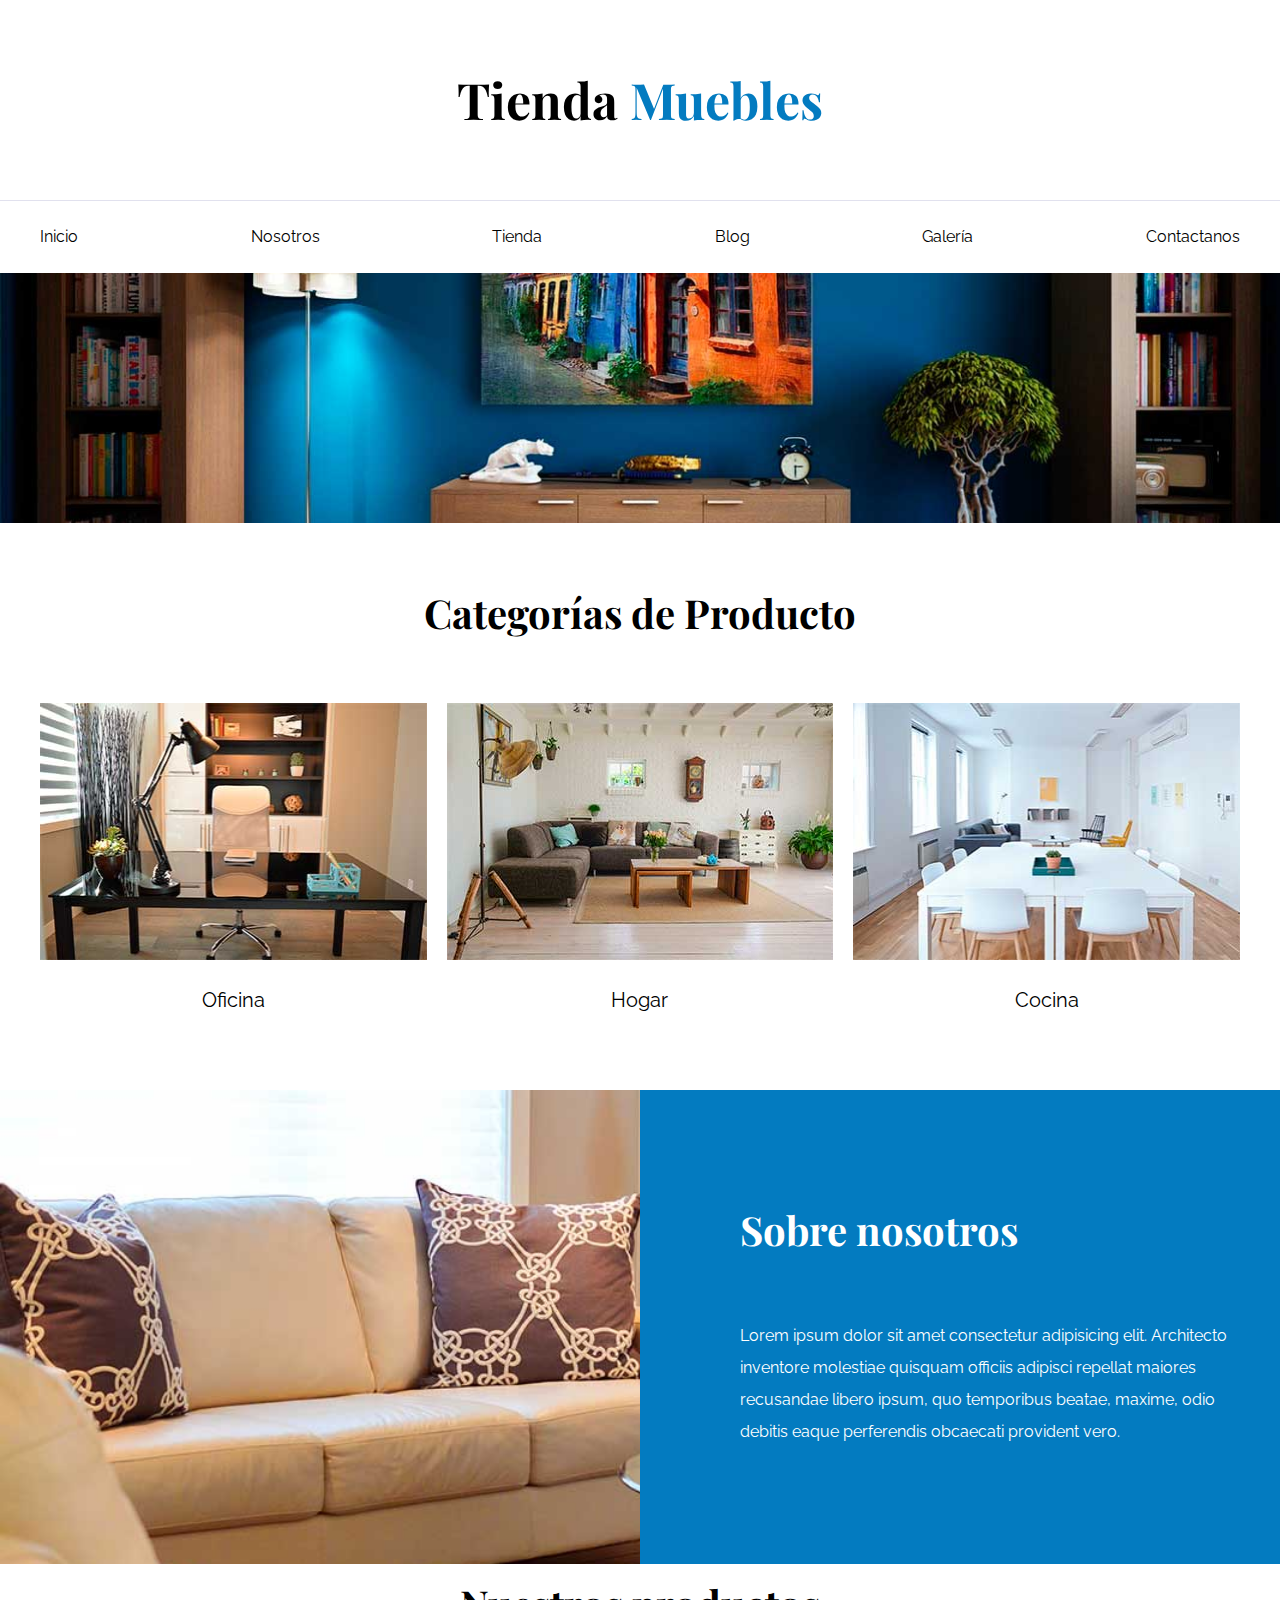
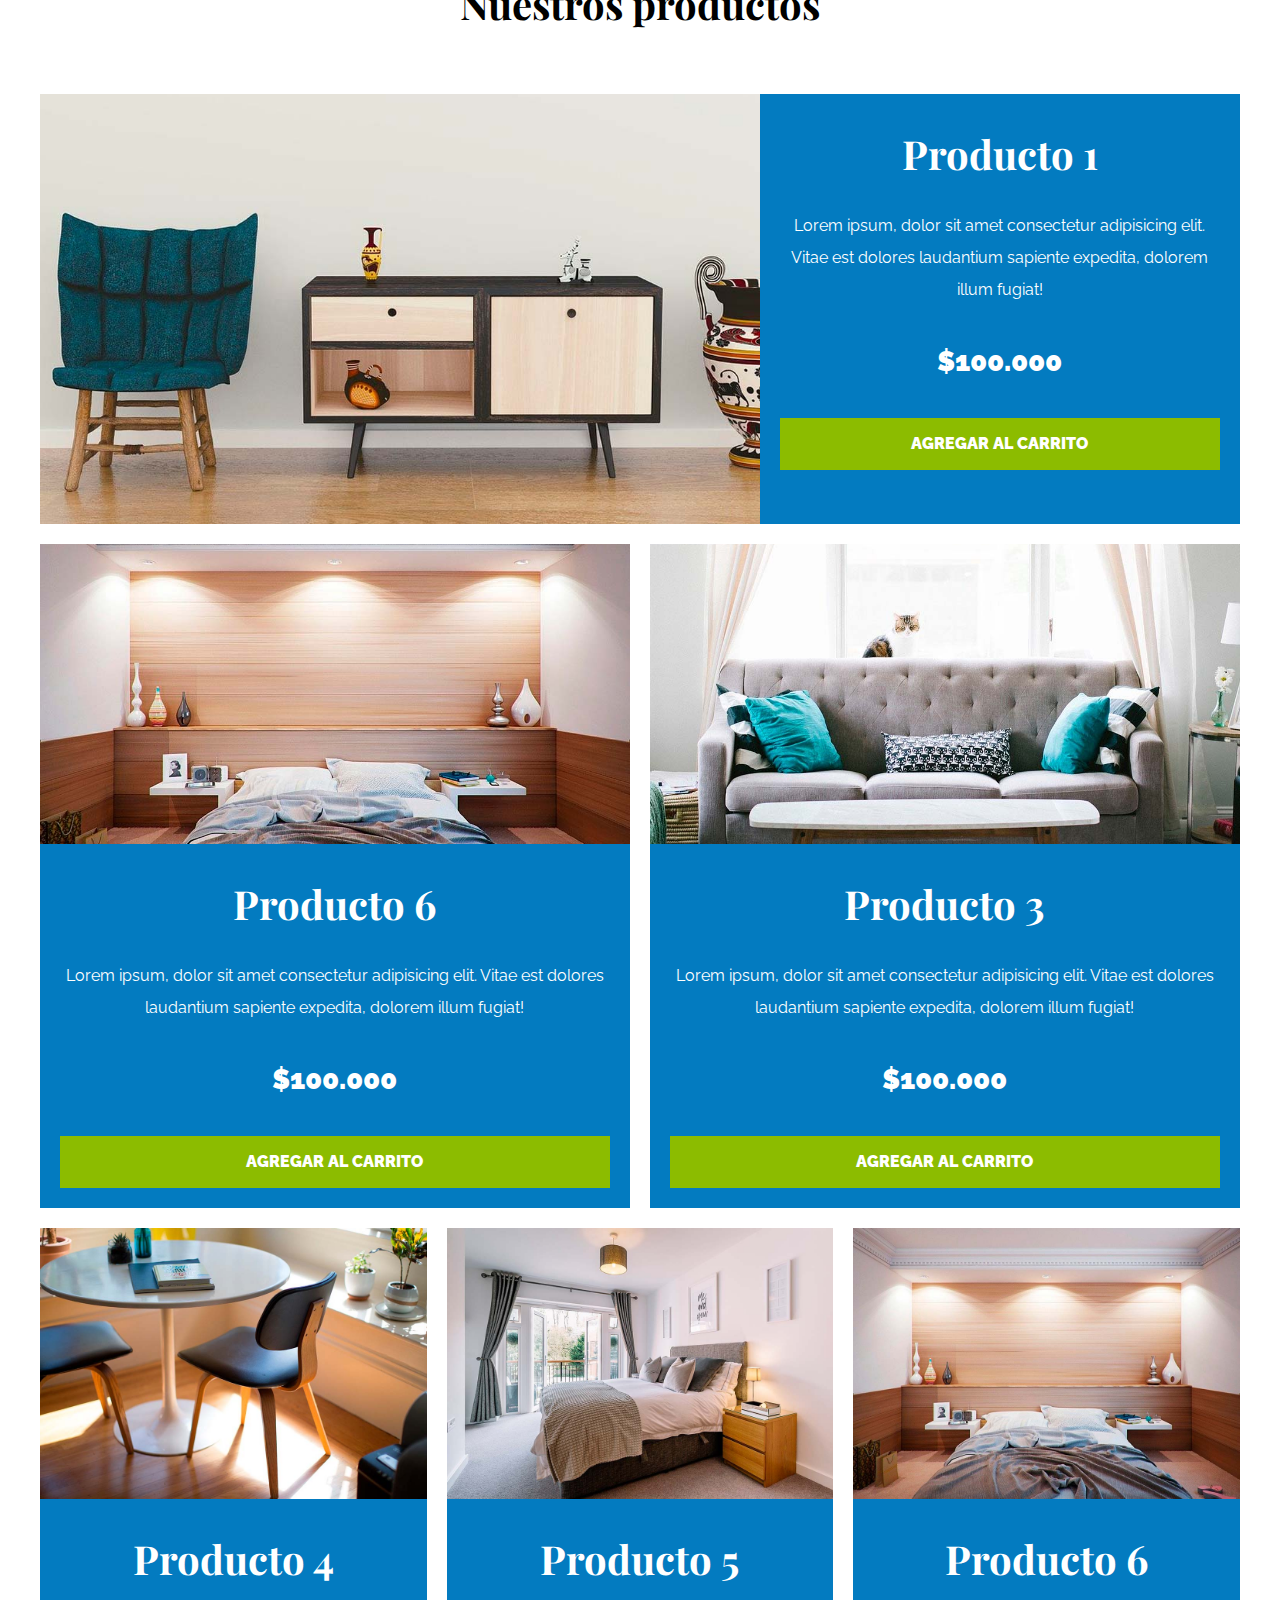
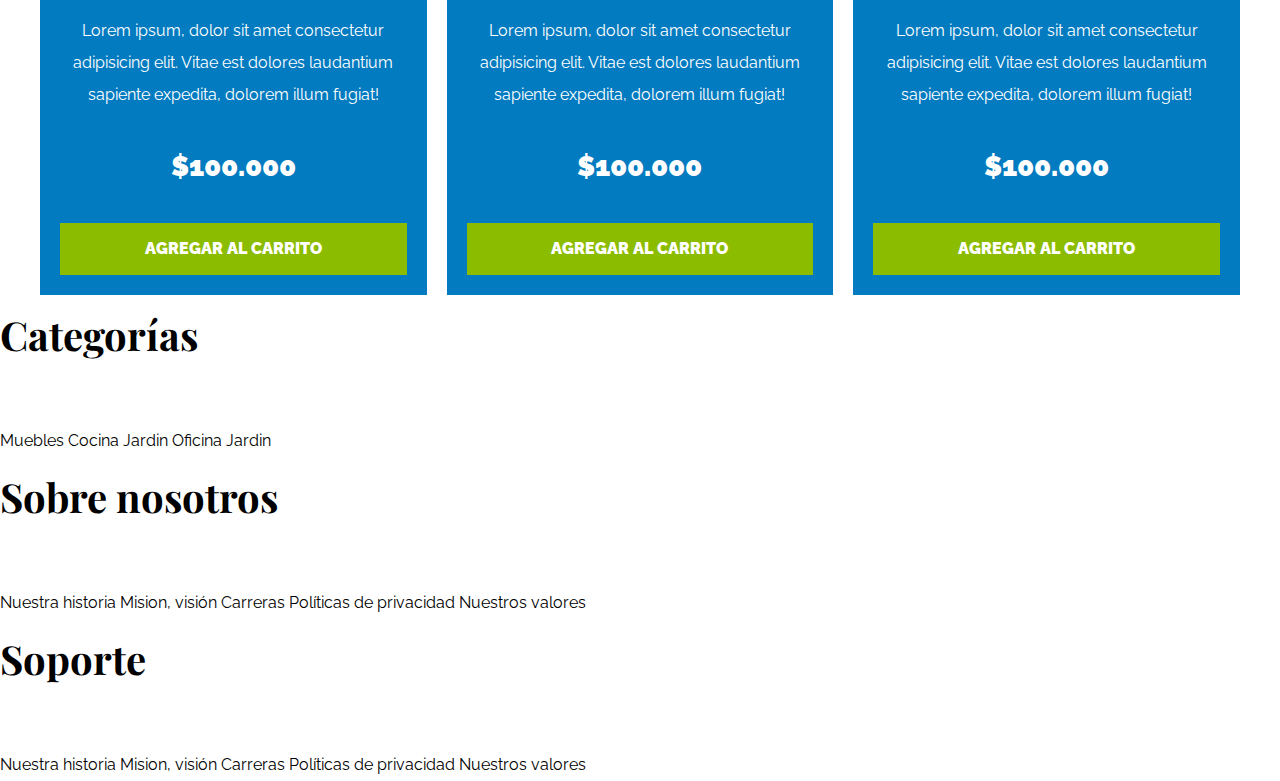
<file: index.html>
<!DOCTYPE html>
<html lang="en">
<head>
    <meta charset="UTF-8">
    <meta name="viewport" content="width=device-width, initial-scale=1.0">
    <link rel="stylesheet" href="/css/normalize.css">
    <link rel="stylesheet" href="./css/app.css">
    <title>Document</title>
</head>
<body>
    <header>
        <h1 class="nombre-sitio">Tienda <span> Muebles </span></h1>
    </header>
    <div class="contenedor-navegacion">
        <nav class="nav-principal contenedor">    
            <a href="index.html">Inicio</a>
            <a href="nosotros.html">Nosotros</a>
            <a href="tienda.html">Tienda</a>
            <a href="blog.html">Blog</a>
            <a href="galeria.html">Galería</a>
            <a href="contacto.html">Contactanos</a>
        </nav>
    </div>

    <div class="hero"></div>

    <section class="contenedor categorias">
        <h2 class="text-center">Categorías de Producto</h2>
        <div class="listado-categorias">
            <div class="categoria">
                <img src="images/categoria1.jpg" alt="categoria 1">
                <a href="#">Oficina</a>
            </div>
            <div class="categoria">
                <img src="images/categoria2.jpg" alt="categoria 1">
                <a href="#">Hogar</a>
            </div>
            <div class="categoria">
                <img src="images/categoria3.jpg" alt="categoria 1">
                <a href="#">Cocina</a>
            </div>
        </div>
    </section>

    <section class="sobre-nosotros">
        <div class="contenedor sobre-nosotros-grid">
            <div class="texto-nosotros">
                <h2>Sobre nosotros</h2>
                <p>Lorem ipsum dolor sit amet consectetur adipisicing elit. Architecto inventore molestiae quisquam officiis adipisci repellat maiores recusandae libero ipsum, quo temporibus beatae, maxime, odio debitis eaque perferendis obcaecati provident vero.</p>
            </div>
        </div>
    </section>

    <main class="contnido-principal contenedor">
        <h2 class="text-center">Nuestros productos</h2>
        <div class="listado-productos">
            <div class="producto"><!-- Inicio producto-->
                
                <img src="images/producto1.jpg" alt="Imagen producto">
                <div class="texto-producto">
                    <h3>Producto 1</h3>
                    <p>Lorem ipsum, dolor sit amet consectetur adipisicing elit. Vitae est dolores laudantium sapiente expedita, dolorem illum fugiat!</p>
                    <p class="precio">$100.000</p>

                    <a class="btn" href="#">Agregar al carrito</a>
                </div>
                
            </div><!-- Fin Producto-->
            <div class="producto"><!-- Inicio producto-->
                
                <img src="images/producto6.jpg" alt="Imagen producto">
                <div class="texto-producto">
                    <h3>Producto 6</h3>
                    <p>Lorem ipsum, dolor sit amet consectetur adipisicing elit. Vitae est dolores laudantium sapiente expedita, dolorem illum fugiat!</p>
                    <p class="precio">$100.000</p>

                    <a class="btn" href="#">Agregar al carrito</a>
                </div>
                
            </div><!-- Fin Producto-->
            <div class="producto"><!-- Inicio producto-->
            
                <img src="images/producto3.jpg" alt="Imagen producto">
                <div class="texto-producto">
                    <h3>Producto 3</h3>
                    <p>Lorem ipsum, dolor sit amet consectetur adipisicing elit. Vitae est dolores laudantium sapiente expedita, dolorem illum fugiat!</p>
                    <p class="precio">$100.000</p>

                    <a class="btn" href="#">Agregar al carrito</a>
                </div>
                
            </div><!-- Fin Producto-->
            <div class="producto"><!-- Inicio producto-->
            
                <img src="images/producto4.jpg" alt="Imagen producto">
                <div class="texto-producto">
                    <h3>Producto 4</h3>
                    <p>Lorem ipsum, dolor sit amet consectetur adipisicing elit. Vitae est dolores laudantium sapiente expedita, dolorem illum fugiat!</p>
                    <p class="precio">$100.000</p>

                    <a class="btn" href="#">Agregar al carrito</a>
                </div>
                
            </div><!-- Fin Producto-->
            <div class="producto"><!-- Inicio producto-->
                
                <img src="images/producto5.jpg" alt="Imagen producto">
                <div class="texto-producto">
                    <h3>Producto 5</h3>
                    <p>Lorem ipsum, dolor sit amet consectetur adipisicing elit. Vitae est dolores laudantium sapiente expedita, dolorem illum fugiat!</p>
                    <p class="precio">$100.000</p>

                    <a class="btn" href="#">Agregar al carrito</a>
                </div>
                
            </div><!-- Fin Producto-->
            <div class="producto"><!-- Inicio producto-->
               
                <img src="images/producto6.jpg" alt="Imagen producto">
                <div class="texto-producto">
                    <h3>Producto 6</h3>
                    <p>Lorem ipsum, dolor sit amet consectetur adipisicing elit. Vitae est dolores laudantium sapiente expedita, dolorem illum fugiat!</p>
                    <p class="precio">$100.000</p>

                    <a class="btn" href="#">Agregar al carrito</a>
                </div>
                
            </div><!-- Fin Producto-->
        </div>
    </main>


    <footer>
        <div>
            <h3>Categorías</h3>
            <nav>
                <a href="#">Muebles</a>
                <a href="#">Cocina</a>
                <a href="#">Jardin</a>
                <a href="#">Oficina</a>
                <a href="#">Jardin</a>
            </nav>
        </div>
        <div>
            <h3>Sobre nosotros</h3>
            <nav>
                <a href="#">Nuestra historia</a>
                <a href="#">Mision, visión</a>
                <a href="#">Carreras</a>
                <a href="#">Políticas de privacidad</a>
                <a href="#">Nuestros valores</a>
            </nav>
        </div>
        <div>
            <h3>Soporte</h3>
            <nav>
                <a href="#">Nuestra historia</a>
                <a href="#">Mision, visión</a>
                <a href="#">Carreras</a>
                <a href="#">Políticas de privacidad</a>
                <a href="#">Nuestros valores</a>
            </nav>
        </div>
    </footer>

</body>
</html>
</file>
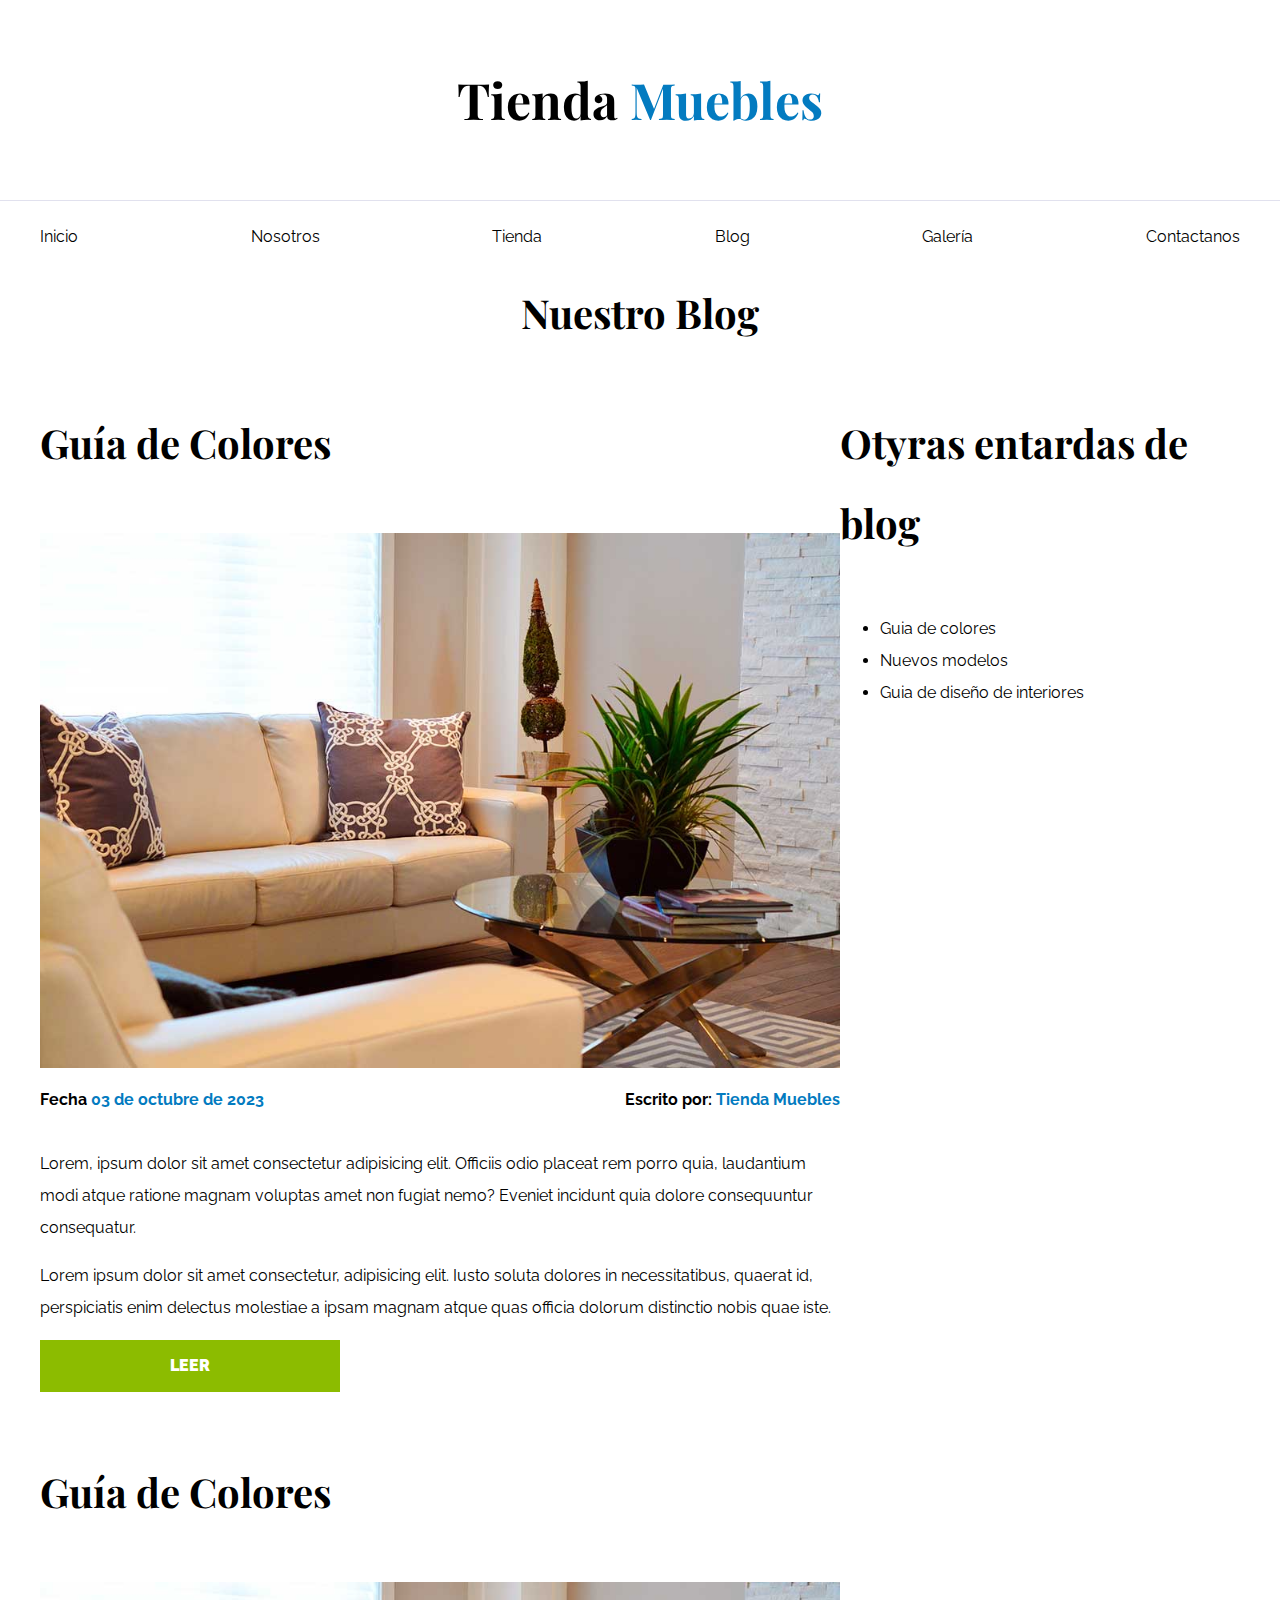
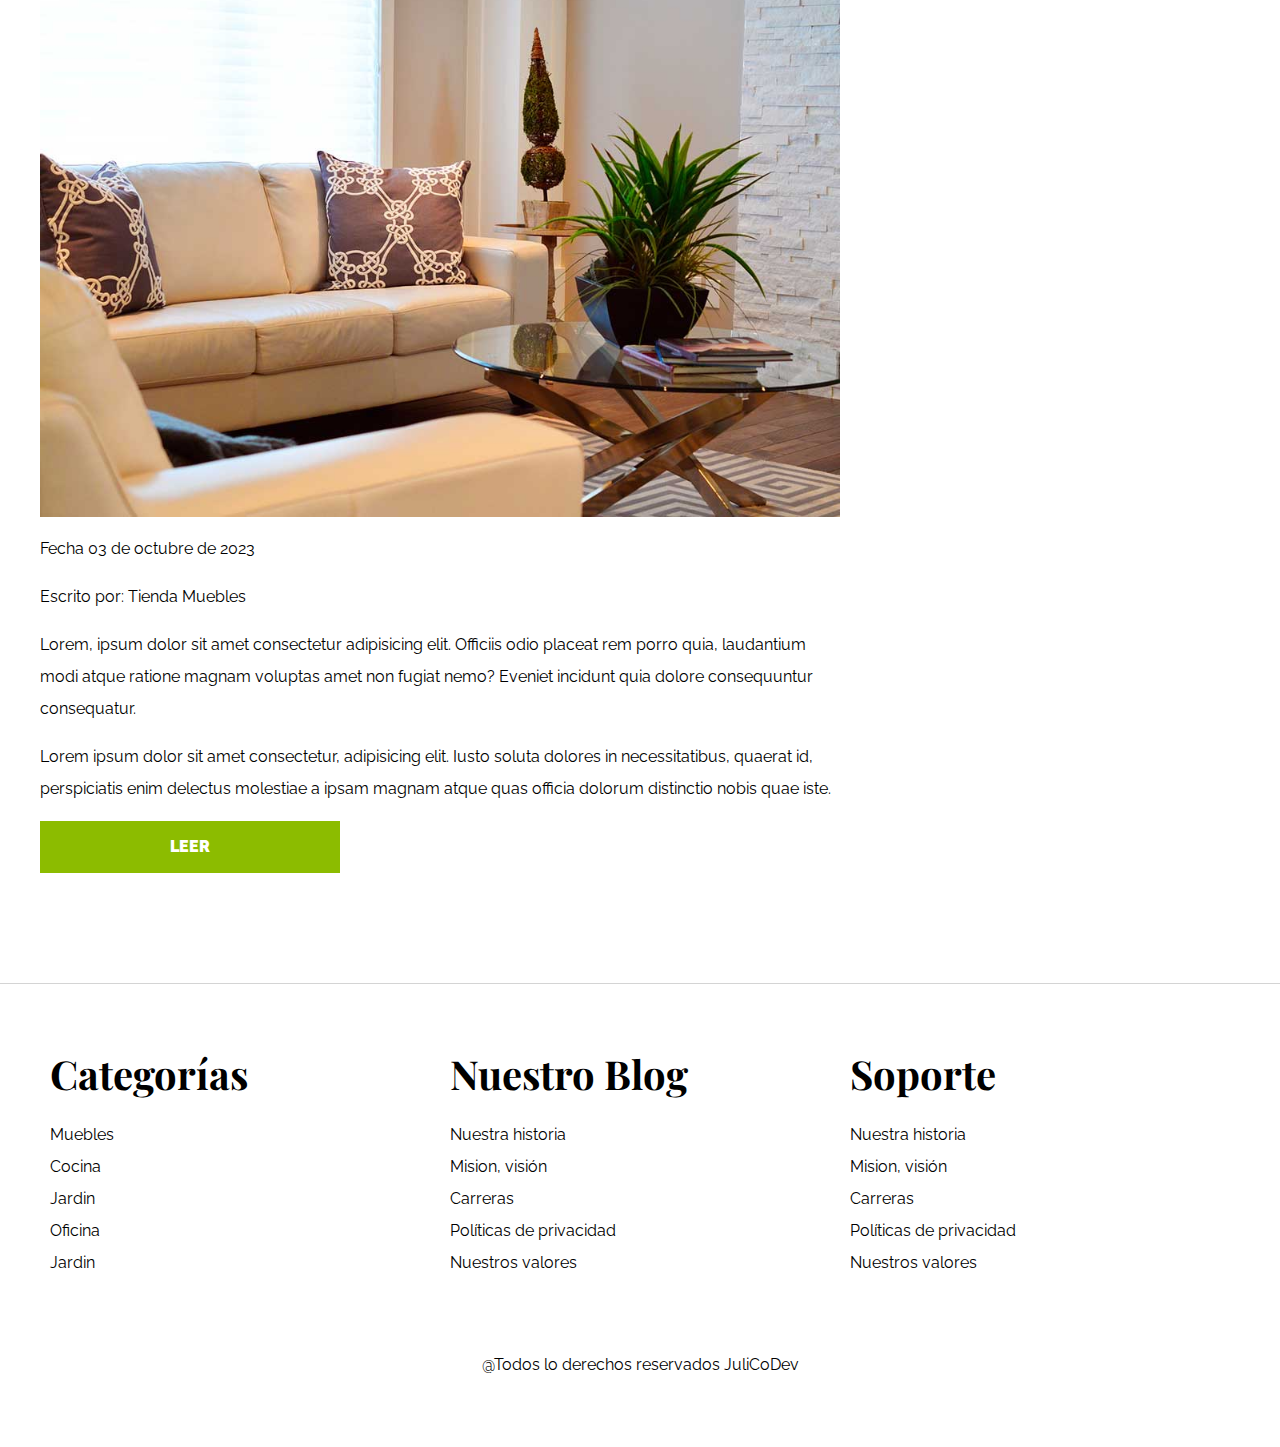
<file: blog.html>
<!DOCTYPE html>
<html lang="en">
<head>
    <meta charset="UTF-8">
    <meta name="viewport" content="width=device-width, initial-scale=1.0">
    <link rel="stylesheet" href="/css/normalize.css">
    <link rel="stylesheet" href="./css/app.css">
    <link rel="stylesheet" href="./css/blog.css">
    <title>Blog Nosotros</title>
</head>
<body>
    <header>
        <h1 class="nombre-sitio">Tienda <span> Muebles </span></h1>
    </header>
    <div class="contenedor-navegacion">
        <nav class="nav-principal contenedor">    
            <a href="index.html">Inicio</a>
            <a href="nosotros.html">Nosotros</a>
            <a href="tienda.html">Tienda</a>
            <a href="blog.html">Blog</a>
            <a href="galeria.html">Galería</a>
            <a href="contacto.html">Contactanos</a>
        </nav>
    </div>
 
    <main class="contnido-principal contenedor">
        <h2 class="text-center">Nuestro Blog</h2>       
        <section class="contenedor-blog">
            <div class="blog">
                <article>
                    <header>
                        <h2>Guía de Colores</h2>
                    </header>

                    <div class="imag">
                        <img src="./images/nosotros.jpg" alt="nosotros">
                    </div>
                    <div class="entrada-meta">
                        <p>Fecha <span>03 de octubre de 2023</span></p>
                        <p>Escrito por: <span>Tienda Muebles</span></p>

                    </div>
                    <div class="entrada-blog">
                        <p>Lorem, ipsum dolor sit amet consectetur adipisicing elit. Officiis odio placeat rem porro quia, laudantium modi atque ratione magnam voluptas amet non fugiat nemo? Eveniet incidunt quia dolore consequuntur consequatur.</p>

                        <p>Lorem ipsum dolor sit amet consectetur, adipisicing elit. Iusto soluta dolores in necessitatibus, quaerat id, perspiciatis enim delectus molestiae a ipsam magnam atque quas officia dolorum distinctio nobis quae iste.</p>

                        <a class="btn text-center max-width-30" href="entrada.html">Leer</a>
                    </div>
                </article>
                <article>
                    <header>
                        <h2>Guía de Colores</h2>
                    </header>

                    <div class="imag">
                        <img src="./images/nosotros.jpg" alt="nosotros">
                    </div>
                    <div>
                        <p>Fecha <span>03 de octubre de 2023</span></p>
                        <p>Escrito por: <span>Tienda Muebles</span></p>

                    </div>
                    <div class="entrada-blog">
                        <p>Lorem, ipsum dolor sit amet consectetur adipisicing elit. Officiis odio placeat rem porro quia, laudantium modi atque ratione magnam voluptas amet non fugiat nemo? Eveniet incidunt quia dolore consequuntur consequatur.</p>

                        <p>Lorem ipsum dolor sit amet consectetur, adipisicing elit. Iusto soluta dolores in necessitatibus, quaerat id, perspiciatis enim delectus molestiae a ipsam magnam atque quas officia dolorum distinctio nobis quae iste.</p>

                        <a class="btn text-center max-width-30" href="entrada.html">Leer</a>
                    </div>
                </article>
            </div>
            <aside>
                <h3>Otyras entardas de blog</h3>
                <ul>
                    <li><a href="">Guia de colores</a></li>
                    <li><a href="">Nuevos modelos</a></li>
                    <li><a href="">Guia de diseño de interiores</a></li>
                </ul>
            </aside>
        </section>
    </main>


    <footer class="site-footer">
        <div class="grid-footer contenedor">
            <div>
                <h3>Categorías</h3>
                <nav>
                    <a href="#">Muebles</a>
                    <a href="#">Cocina</a>
                    <a href="#">Jardin</a>
                    <a href="#">Oficina</a>
                    <a href="#">Jardin</a>
                </nav>
            </div>
            <div>
                <h3>Nuestro Blog</h3>
                <nav>
                    <a href="#">Nuestra historia</a>
                    <a href="#">Mision, visión</a>
                    <a href="#">Carreras</a>
                    <a href="#">Políticas de privacidad</a>
                    <a href="#">Nuestros valores</a>
                </nav>
            </div>
            <div>
                <h3>Soporte</h3>
                <nav>
                    <a href="#">Nuestra historia</a>
                    <a href="#">Mision, visión</a>
                    <a href="#">Carreras</a>
                    <a href="#">Políticas de privacidad</a>
                    <a href="#">Nuestros valores</a>
                </nav>
            </div>
        </div>
        <p>@Todos lo derechos reservados JuliCoDev</p>
    </footer>

</body>
</html>
</file>
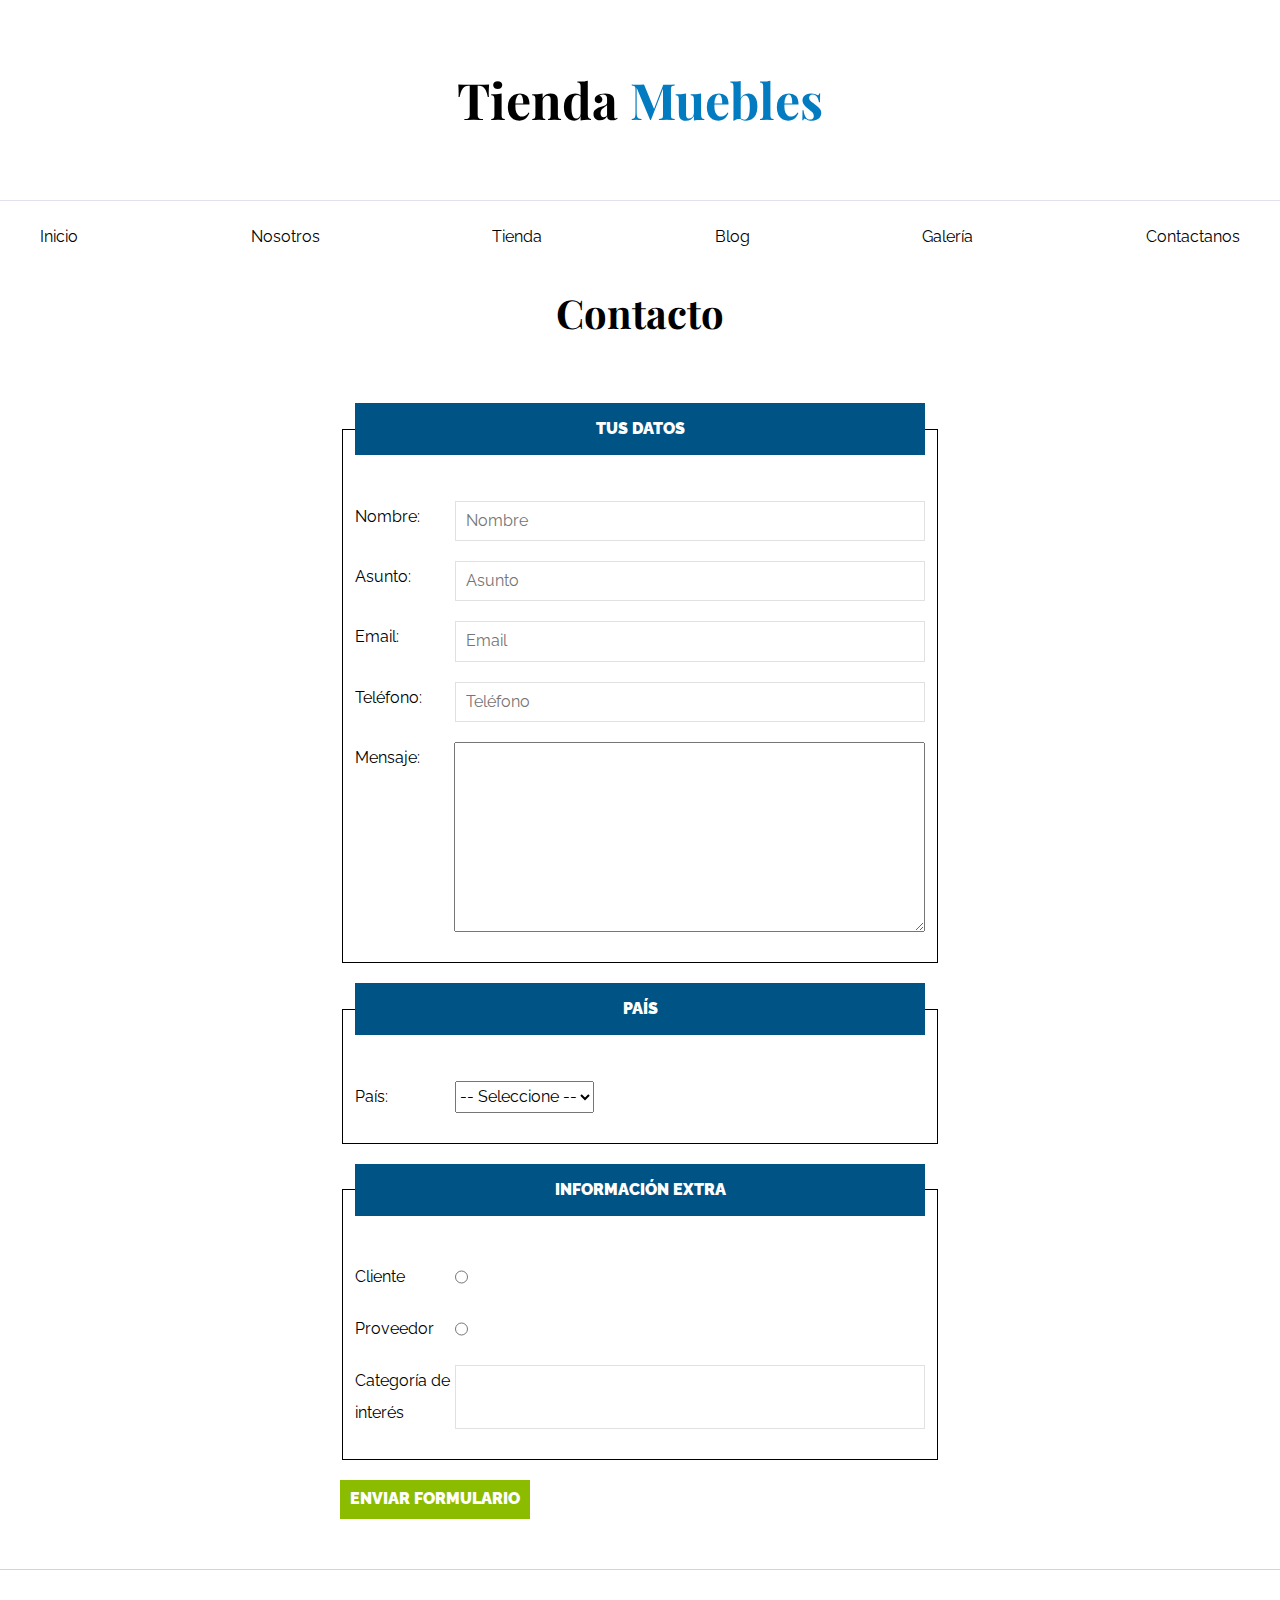
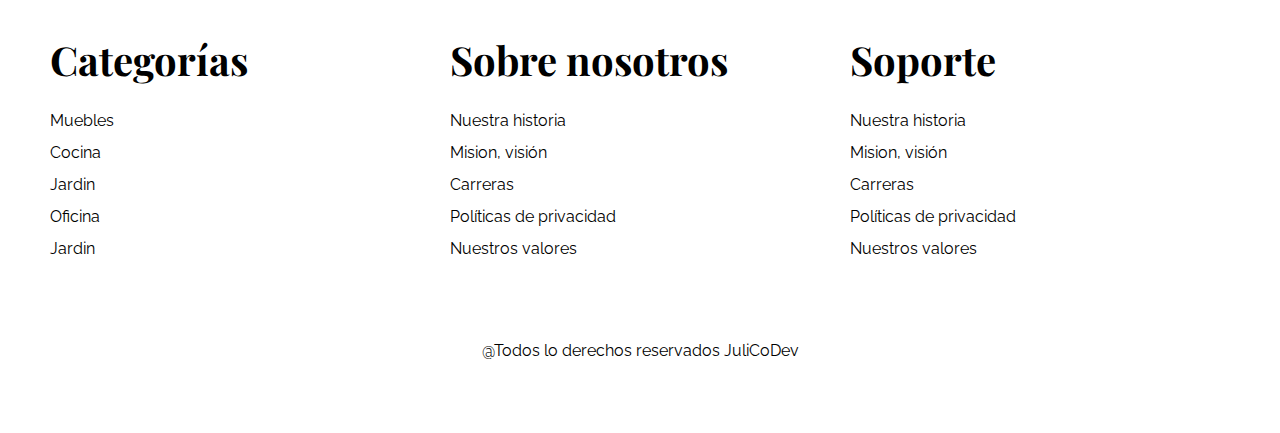
<file: contacto.html>
<!DOCTYPE html>
<html lang="en">
<head>
    <meta charset="UTF-8">
    <meta name="viewport" content="width=device-width, initial-scale=1.0">
    <link rel="stylesheet" href="/css/normalize.css">
    <link rel="stylesheet" href="./css/app.css">
    <link rel="stylesheet" href="./css/contacto.css">
    <title>Contacto</title>
</head>
<body>
    <header>
        <h1 class="nombre-sitio">Tienda <span> Muebles </span></h1>
    </header>
    <div class="contenedor-navegacion">
        <nav class="nav-principal contenedor">    
            <a href="index.html">Inicio</a>
            <a href="nosotros.html">Nosotros</a>
            <a href="tienda.html">Tienda</a>
            <a href="blog.html">Blog</a>
            <a href="galeria.html">Galería</a>
            <a href="contacto.html">Contactanos</a>
        </nav>
    </div>
 
    <main class="contnido-principal contenedor">
        <h2 class="text-center">Contacto</h2>    
        <form class="formulario">
            <fieldset>
                <legend>Tus datos</legend>
                <div class="campo">
                    <label for="nombre">Nombre: </label>
                    <input id="nombre" type="text" placeholder="Nombre"  required/>
                </div>
                <div class="campo">
                    <label for="asunto">Asunto: </label>
                    <input id="asunto" type="text" placeholder="Asunto" required/>
                </div>
                <div class="campo">
                    <label for="email">Email: </label>
                    <input id="email" type="email" placeholder="Email" required/>
                </div>
                <div class="campo">
                    <label for="telefono">Teléfono: </label>
                    <input id="telefono" type="tel" placeholder="Teléfono"/>
                </div>
                <div class="campo">
                    <label for="mensaje">Mensaje: </label>
                    <textarea rows="10" cols="50" id="mensaje"></textarea>
                </div>

            </fieldset>
            <fieldset>
                <legend>País</legend>
                <div class="campo">
                    <label for="pais">País: </label>
                    <select name="" id="pais">
                        <option value="" disabled selected>-- Seleccione --</option>
                        <option value="CO">Colombia</option>
                        <option value="MX">México</option>
                        <option value="AR">Argentina</option>
                    </select>                    
                </div>                
            </fieldset>
            <fieldset>
                <legend>Información extra</legend>
                <div class="campo">
                    <label for="cliente">Cliente</label>
                    <input id="cliente" type="radio" name="tipo" value="cliente">
                </div>
                <div class="campo">
                    <label for="proveedor">Proveedor</label>
                    <input id="proveedor" type="radio" name="tipo" value="proveedor">
                </div>
                <div class="campo">
                    <label for="categoria">Categoría de interés</label>
                    <input list="categorias" name="categorias">
                    <datalist id="categorias">
                        <option value="Cocina"></option>
                        <option value="Exterior"></option>
                        <option value="Habitaciones"></option>
                    </datalist>
                </div>
            </fieldset>
            <input class="btn" type="submit" value="Enviar formulario">
        </form>   
    </main>


    <footer class="site-footer">
        <div class="grid-footer contenedor">
            <div>
                <h3>Categorías</h3>
                <nav>
                    <a href="#">Muebles</a>
                    <a href="#">Cocina</a>
                    <a href="#">Jardin</a>
                    <a href="#">Oficina</a>
                    <a href="#">Jardin</a>
                </nav>
            </div>
            <div>
                <h3>Sobre nosotros</h3>
                <nav>
                    <a href="#">Nuestra historia</a>
                    <a href="#">Mision, visión</a>
                    <a href="#">Carreras</a>
                    <a href="#">Políticas de privacidad</a>
                    <a href="#">Nuestros valores</a>
                </nav>
            </div>
            <div>
                <h3>Soporte</h3>
                <nav>
                    <a href="#">Nuestra historia</a>
                    <a href="#">Mision, visión</a>
                    <a href="#">Carreras</a>
                    <a href="#">Políticas de privacidad</a>
                    <a href="#">Nuestros valores</a>
                </nav>
            </div>
        </div>
        <p>@Todos lo derechos reservados JuliCoDev</p>
    </footer>

</body>
</html>
</file>
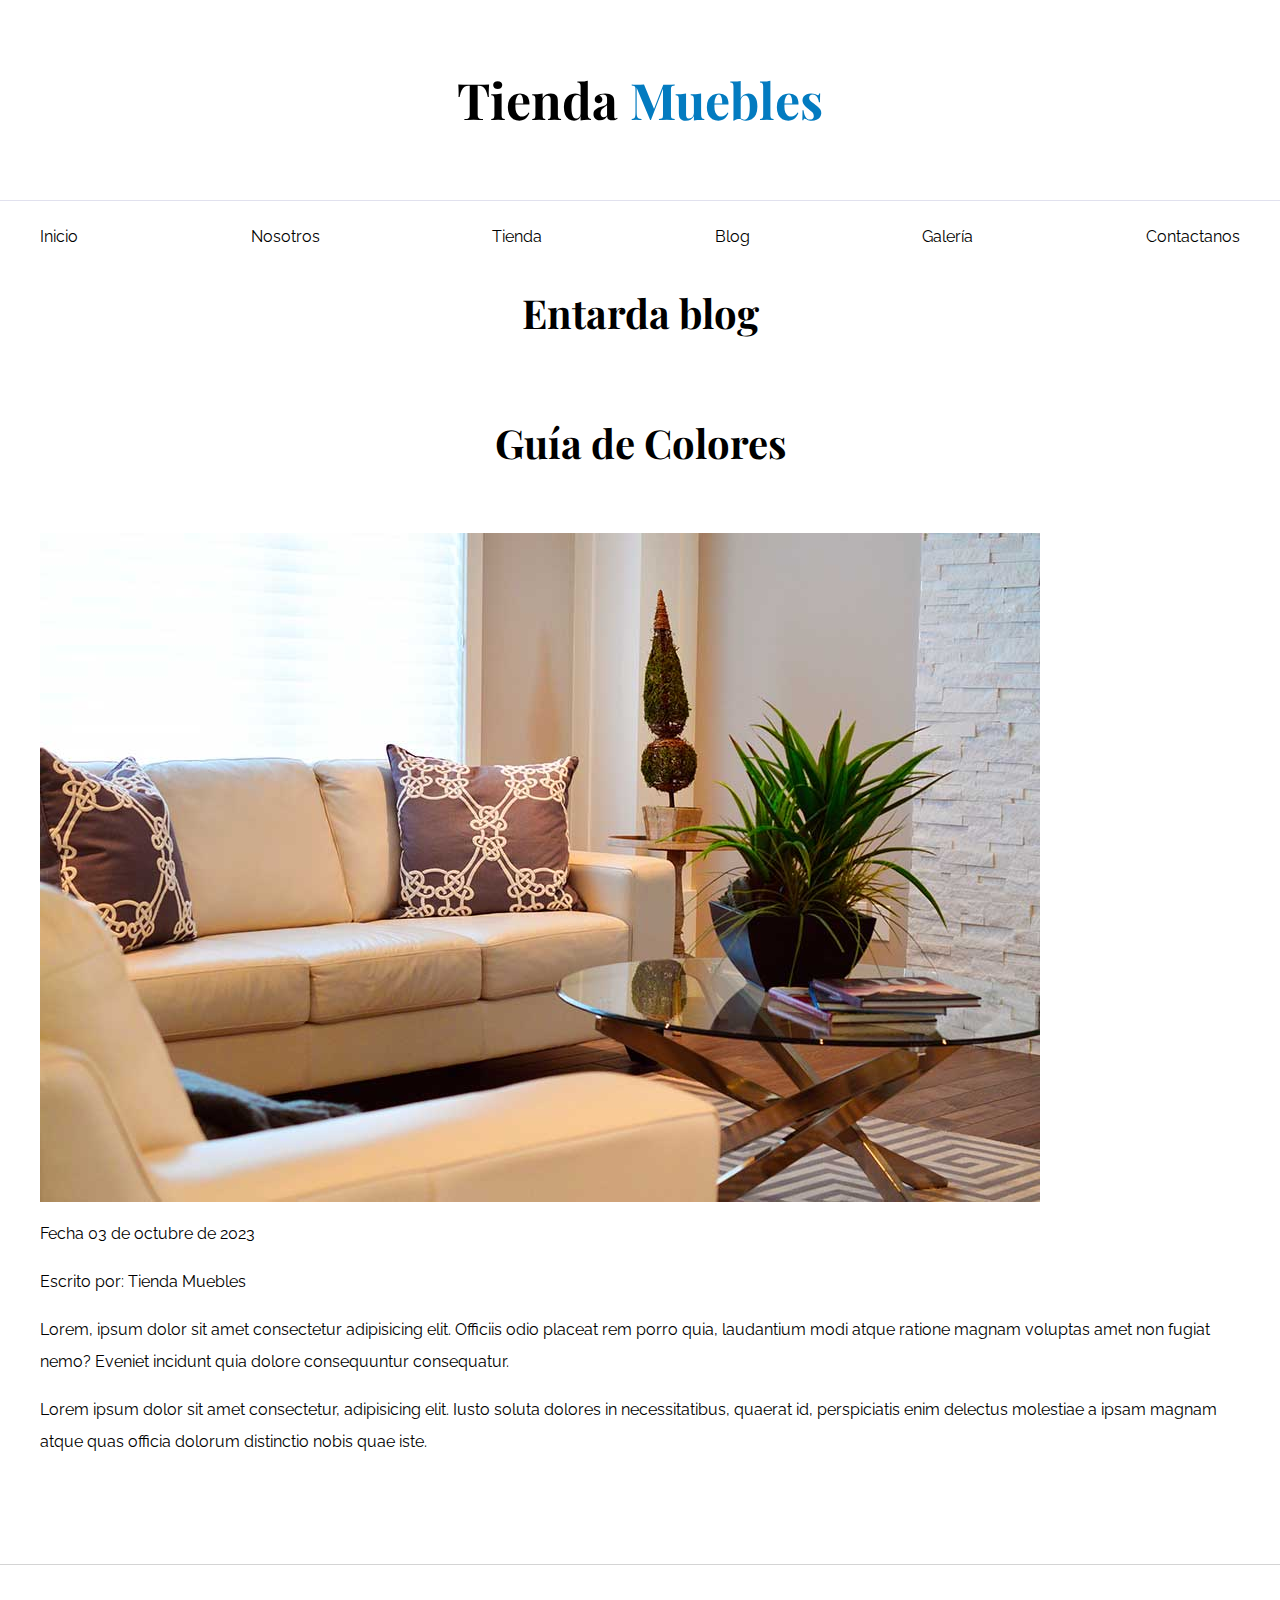
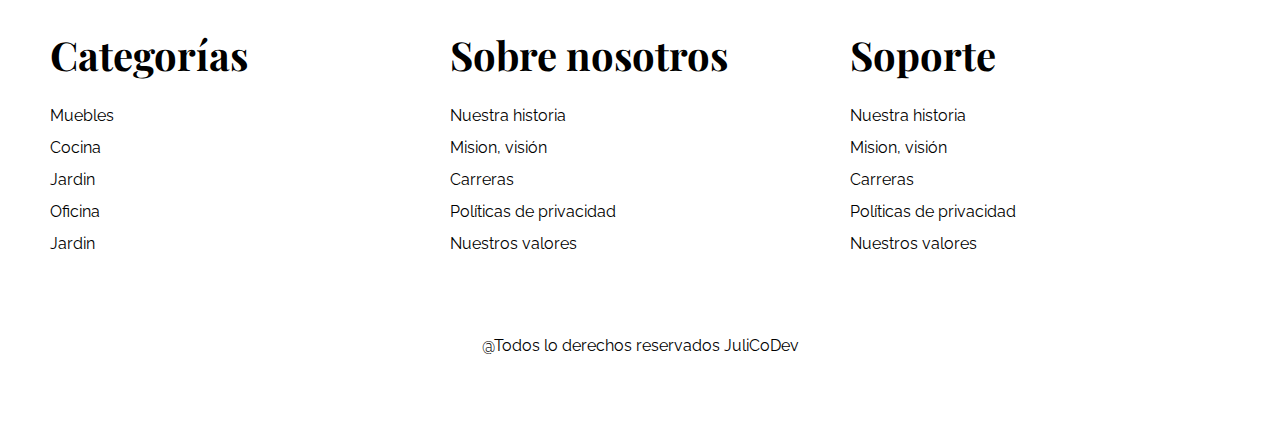
<file: entrada.html>
<!DOCTYPE html>
<html lang="en">
<head>
    <meta charset="UTF-8">
    <meta name="viewport" content="width=device-width, initial-scale=1.0">
    <link rel="stylesheet" href="/css/normalize.css">
    <link rel="stylesheet" href="./css/app.css">
    <link rel="stylesheet" href="./css/blog.css">
    <title>Entrada blog</title>
</head>
<body>
    <header>
        <h1 class="nombre-sitio">Tienda <span> Muebles </span></h1>
    </header>
    <div class="contenedor-navegacion">
        <nav class="nav-principal contenedor">    
            <a href="index.html">Inicio</a>
            <a href="nosotros.html">Nosotros</a>
            <a href="tienda.html">Tienda</a>
            <a href="blog.html">Blog</a>
            <a href="galeria.html">Galería</a>
            <a href="contacto.html">Contactanos</a>
        </nav>
    </div>
 
    <main class="contnido-principal contenedor">
        <h2 class="text-center">Entarda blog</h2>   
        <article class="entrada contenido-entrada-blog">
            <header>
                <h2 class="text-center">Guía de Colores</h2>
            </header>

            <div class="imag">
                <img src="./images/nosotros.jpg" alt="nosotros">
            </div>
            <div>
                <p>Fecha <span>03 de octubre de 2023</span></p>
                <p>Escrito por: <span>Tienda Muebles</span></p>

            </div>
            <div class="entrada-blog">
                <p>Lorem, ipsum dolor sit amet consectetur adipisicing elit. Officiis odio placeat rem porro quia, laudantium modi atque ratione magnam voluptas amet non fugiat nemo? Eveniet incidunt quia dolore consequuntur consequatur.</p>

                <p>Lorem ipsum dolor sit amet consectetur, adipisicing elit. Iusto soluta dolores in necessitatibus, quaerat id, perspiciatis enim delectus molestiae a ipsam magnam atque quas officia dolorum distinctio nobis quae iste.</p>
            </div>
        </article>    
    </main>


    <footer class="site-footer">
        <div class="grid-footer contenedor">
            <div>
                <h3>Categorías</h3>
                <nav>
                    <a href="#">Muebles</a>
                    <a href="#">Cocina</a>
                    <a href="#">Jardin</a>
                    <a href="#">Oficina</a>
                    <a href="#">Jardin</a>
                </nav>
            </div>
            <div>
                <h3>Sobre nosotros</h3>
                <nav>
                    <a href="#">Nuestra historia</a>
                    <a href="#">Mision, visión</a>
                    <a href="#">Carreras</a>
                    <a href="#">Políticas de privacidad</a>
                    <a href="#">Nuestros valores</a>
                </nav>
            </div>
            <div>
                <h3>Soporte</h3>
                <nav>
                    <a href="#">Nuestra historia</a>
                    <a href="#">Mision, visión</a>
                    <a href="#">Carreras</a>
                    <a href="#">Políticas de privacidad</a>
                    <a href="#">Nuestros valores</a>
                </nav>
            </div>
        </div>
        <p>@Todos lo derechos reservados JuliCoDev</p>
    </footer>

</body>
</html>
</file>
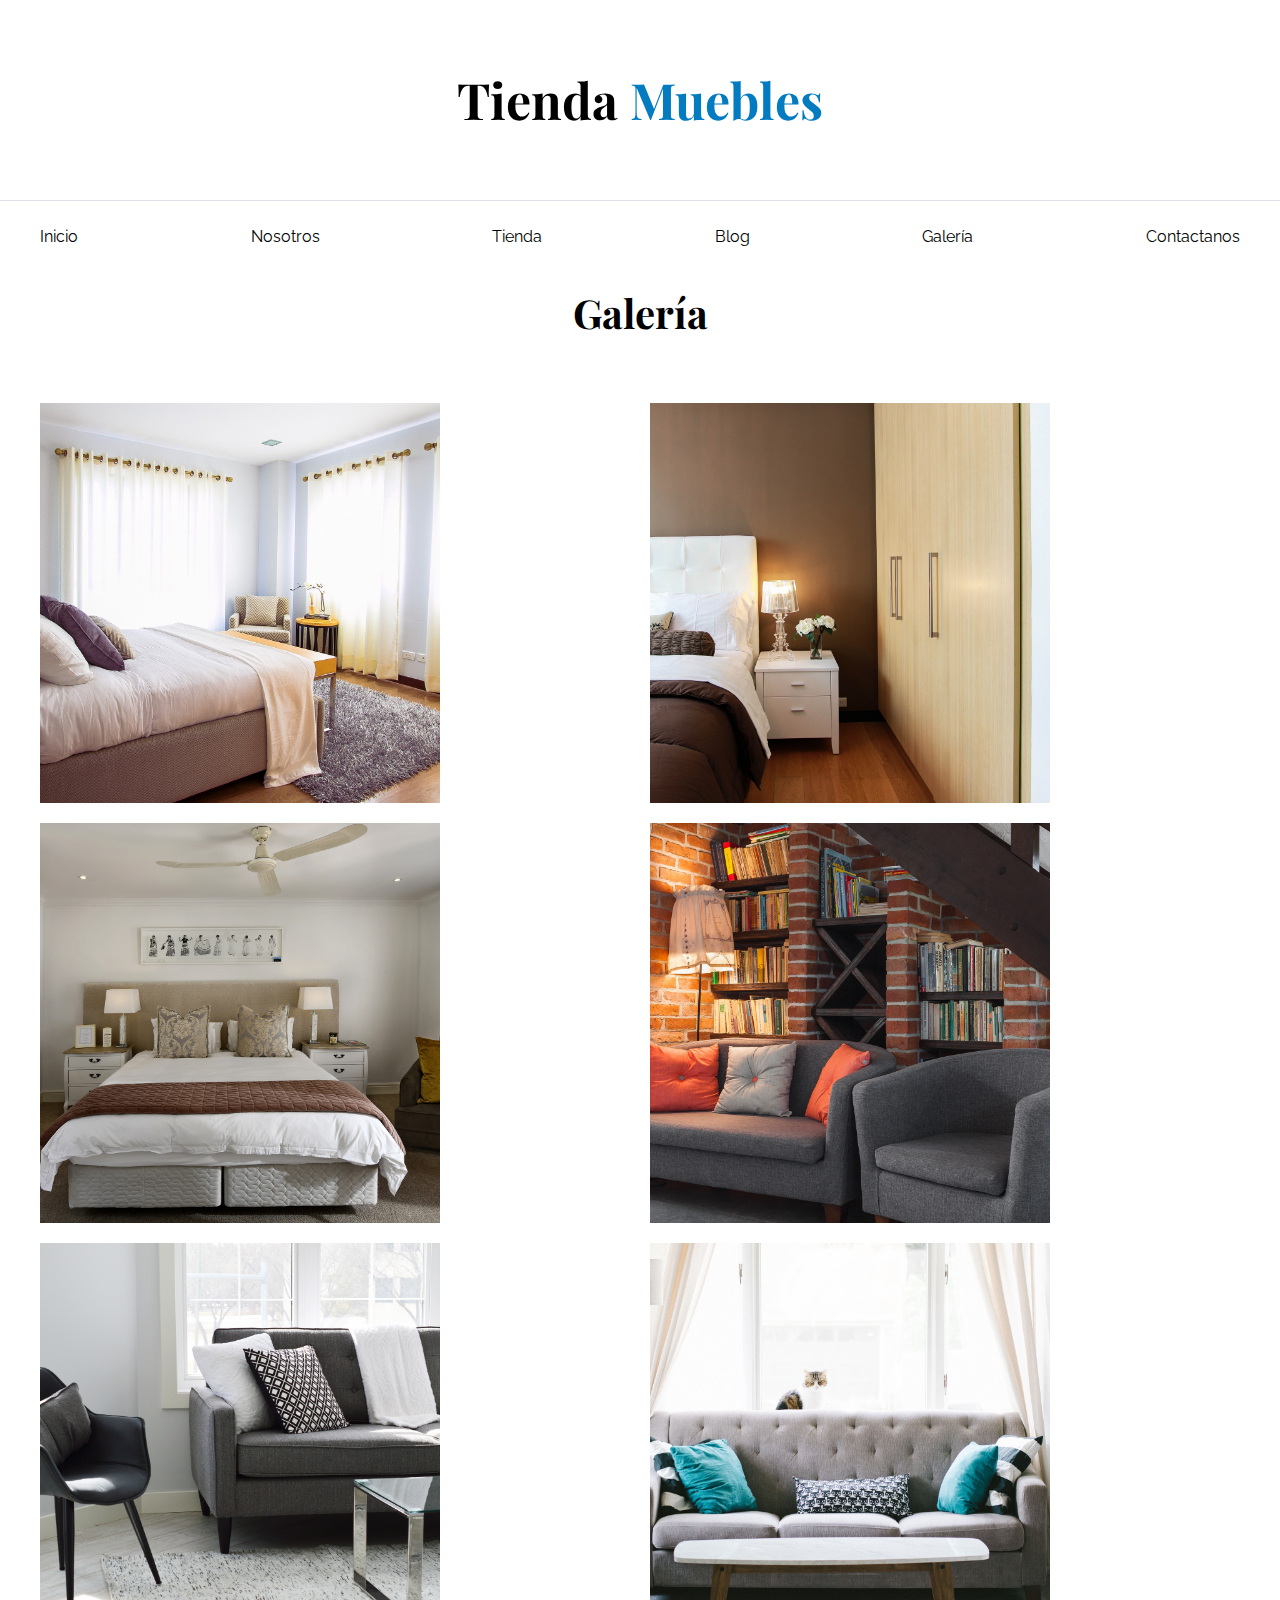
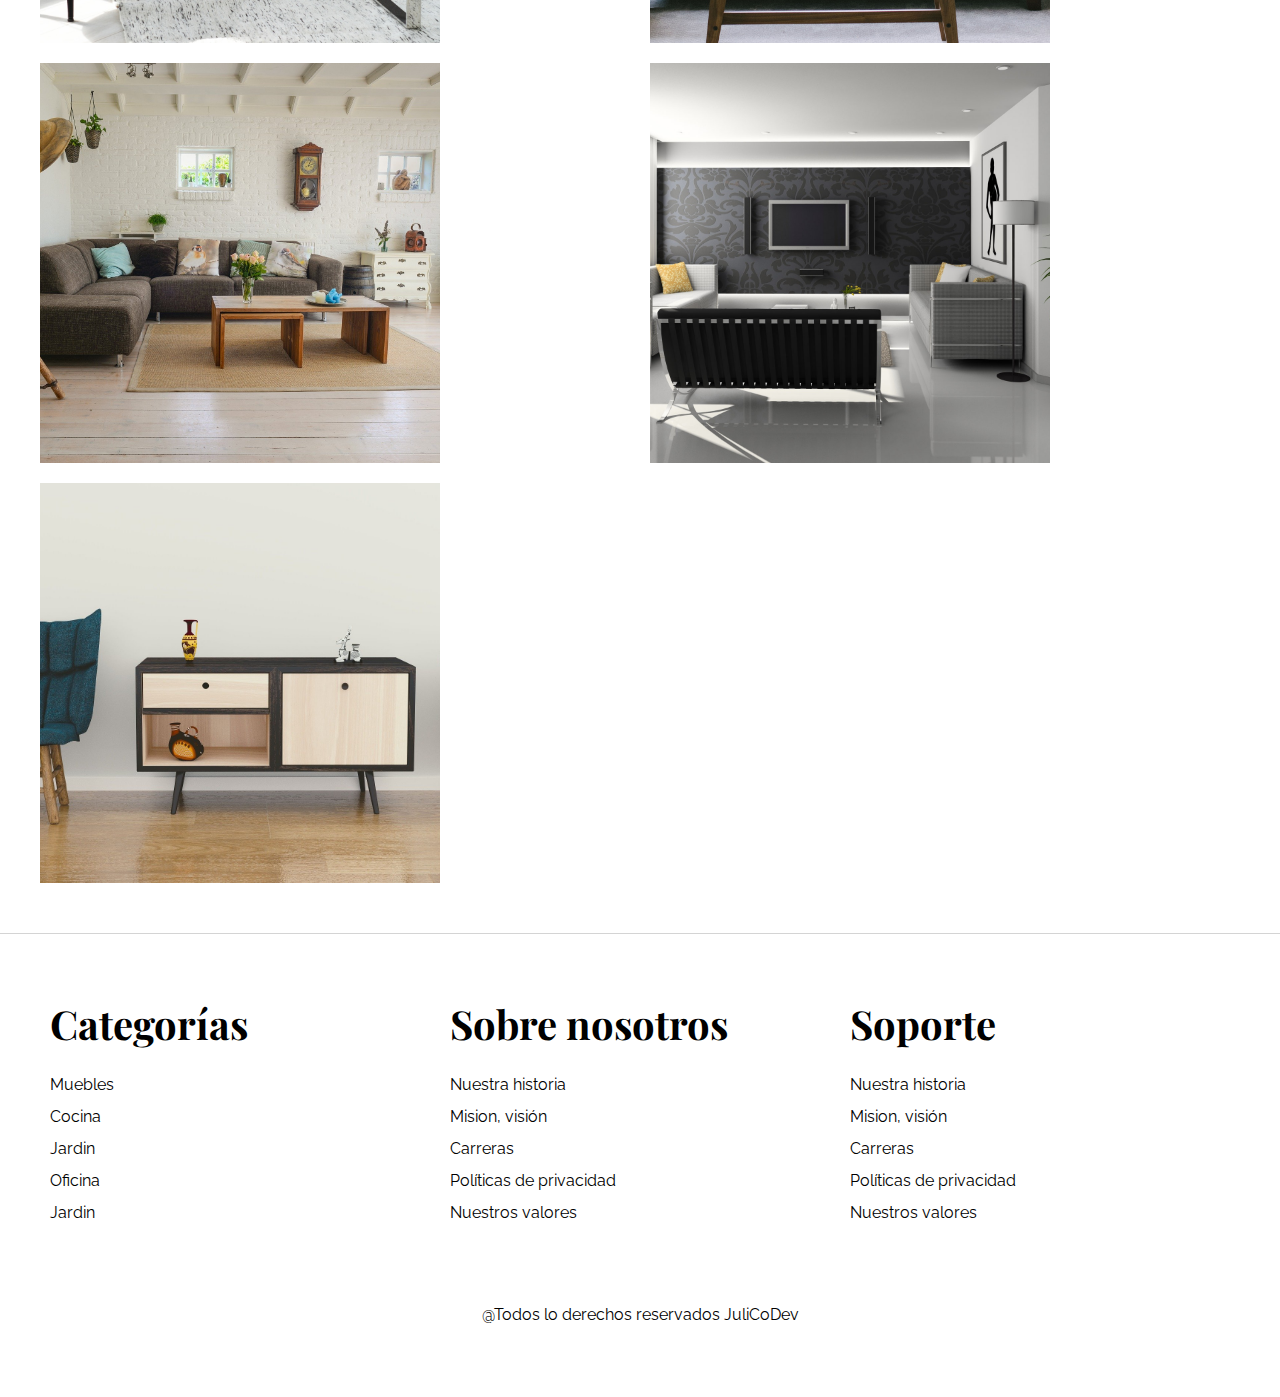
<file: galeria.html>
<!DOCTYPE html>
<html lang="en">
<head>
    <meta charset="UTF-8">
    <meta name="viewport" content="width=device-width, initial-scale=1.0">
    <link rel="stylesheet" href="/css/normalize.css">
    <link rel="stylesheet" href="./css/app.css">
    <link rel="stylesheet" href="./css/galeria.css">
    <title>Galería</title>
</head>
<body>
    <header>
        <h1 class="nombre-sitio">Tienda <span> Muebles </span></h1>
    </header>
    <div class="contenedor-navegacion">
        <nav class="nav-principal contenedor">    
            <a href="index.html">Inicio</a>
            <a href="nosotros.html">Nosotros</a>
            <a href="tienda.html">Tienda</a>
            <a href="blog.html">Blog</a>
            <a href="galeria.html">Galería</a>
            <a href="contacto.html">Contactanos</a>
        </nav>
    </div>
 
    <main class="contnido-principal contenedor">
        <h2 class="text-center">Galería</h2>    
        <ul class="galeria">
            <li>
                <a href="./images/galeria_01.jpg">
                    <img src="./images/galeria_01.jpg" alt="galeria">
                </a>
            </li>
            <li>
                <a href="./images/galeria_02.jpg">
                    <img src="./images/galeria_02.jpg" alt="galeria">
                </a>
            </li>
            <li>
                <a href="./images/galeria_03.jpg">
                    <img src="./images/galeria_03.jpg" alt="galeria">
                </a>
            </li>
            <li>
                <a href="./images/galeria_04.jpg">
                    <img src="./images/galeria_04.jpg" alt="galeria">
                </a>
            </li>
            <li>
                <a href="./images/galeria_05.jpg">
                    <img src="./images/galeria_05.jpg" alt="galeria">
                </a>
            </li>
            <li>
                <a href="./images/galeria_06.jpg">
                    <img src="./images/galeria_06.jpg" alt="galeria">
                </a>
            </li>
            <li>
                <a href="./images/galeria_07.jpg">
                    <img src="./images/galeria_07.jpg" alt="galeria">
                </a>
            </li>
            <li>
                <a href="./images/galeria_08.jpg">
                    <img src="./images/galeria_08.jpg" alt="galeria">
                </a>
            </li>
            <li>
                <a href="./images/galeria_09.jpg">
                    <img src="./images/galeria_09.jpg" alt="galeria">
                </a>
            </li>
        </ul>   
    </main>


    <footer class="site-footer">
        <div class="grid-footer contenedor">
            <div>
                <h3>Categorías</h3>
                <nav>
                    <a href="#">Muebles</a>
                    <a href="#">Cocina</a>
                    <a href="#">Jardin</a>
                    <a href="#">Oficina</a>
                    <a href="#">Jardin</a>
                </nav>
            </div>
            <div>
                <h3>Sobre nosotros</h3>
                <nav>
                    <a href="#">Nuestra historia</a>
                    <a href="#">Mision, visión</a>
                    <a href="#">Carreras</a>
                    <a href="#">Políticas de privacidad</a>
                    <a href="#">Nuestros valores</a>
                </nav>
            </div>
            <div>
                <h3>Soporte</h3>
                <nav>
                    <a href="#">Nuestra historia</a>
                    <a href="#">Mision, visión</a>
                    <a href="#">Carreras</a>
                    <a href="#">Políticas de privacidad</a>
                    <a href="#">Nuestros valores</a>
                </nav>
            </div>
        </div>
        <p>@Todos lo derechos reservados JuliCoDev</p>
    </footer>

</body>
</html>
</file>
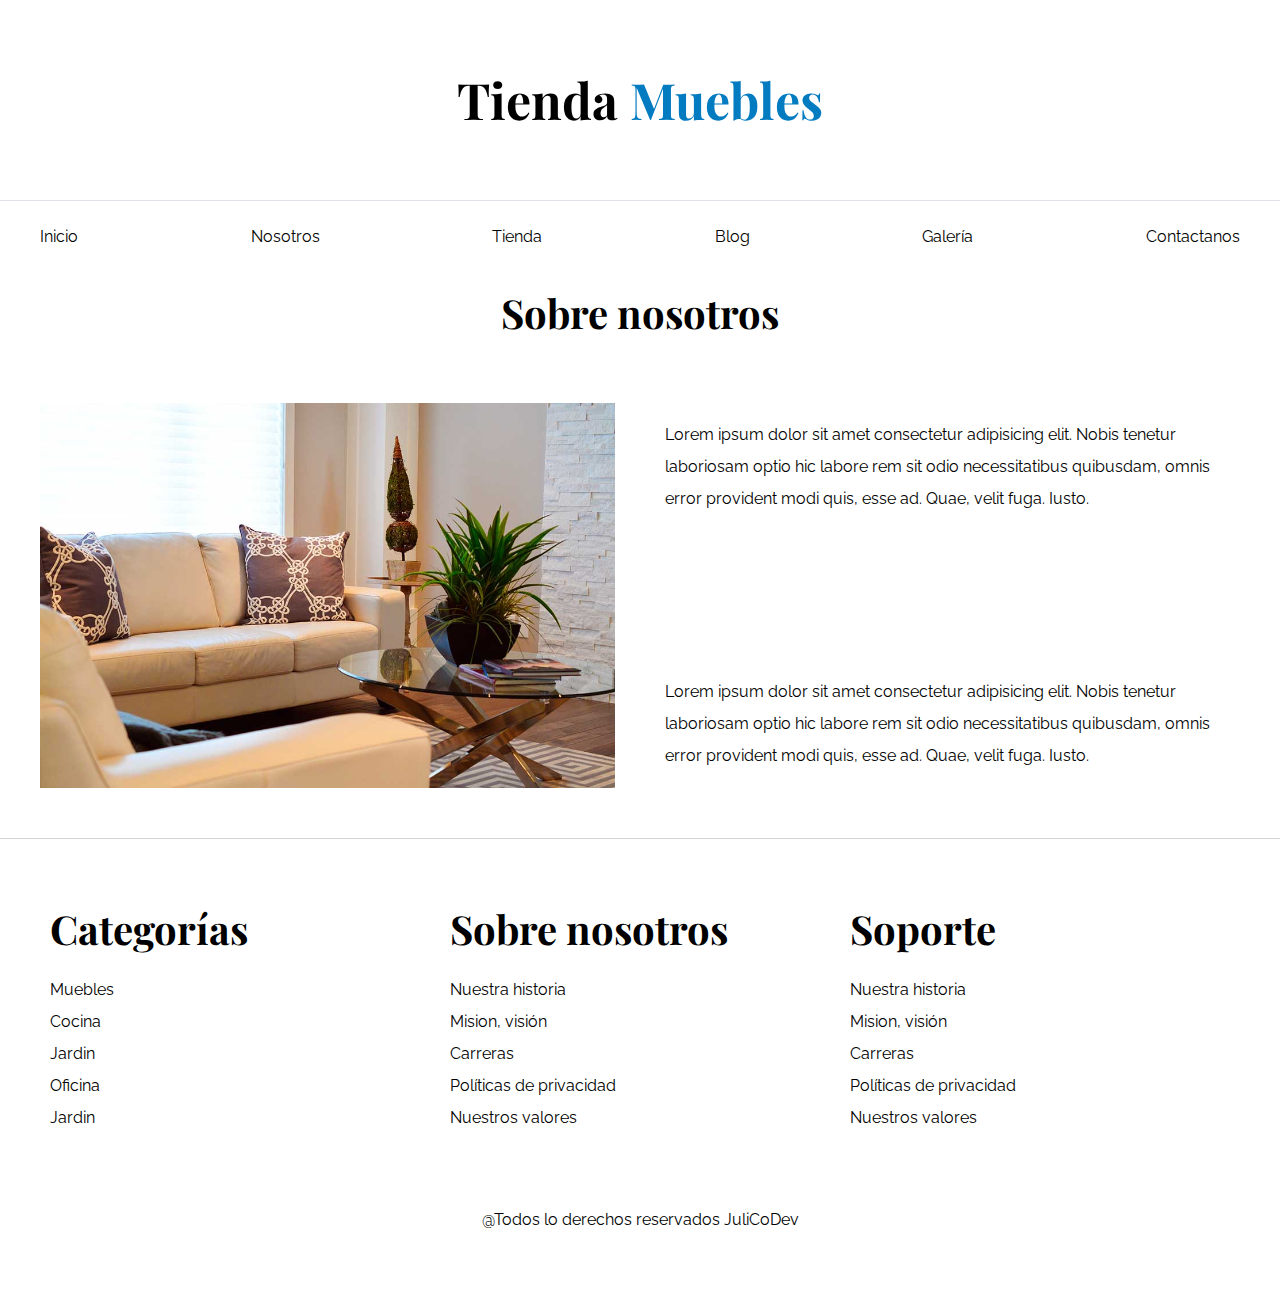
<file: nosotros.html>
<!DOCTYPE html>
<html lang="en">
<head>
    <meta charset="UTF-8">
    <meta name="viewport" content="width=device-width, initial-scale=1.0">
    <link rel="stylesheet" href="/css/normalize.css">
    <link rel="stylesheet" href="./css/app.css">
    <link rel="stylesheet" href="./css/nostoros.css">
    <title>E-comerce Nosotros</title>
</head>
<body>
    <header>
        <h1 class="nombre-sitio">Tienda <span> Muebles </span></h1>
    </header>
    <div class="contenedor-navegacion">
        <nav class="nav-principal contenedor">    
            <a href="index.html">Inicio</a>
            <a href="nosotros.html">Nosotros</a>
            <a href="tienda.html">Tienda</a>
            <a href="blog.html">Blog</a>
            <a href="galeria.html">Galería</a>
            <a href="contacto.html">Contactanos</a>
        </nav>
    </div>
 
    <main class="contnido-principal contenedor">
        <h2 class="text-center">Sobre nosotros</h2>       
        <div class="contenido-nosotros">
            <div class="imagen">
                <img src="./images/nosotros.jpg" alt="nosotros"/>
            </div>
            <div class="informacion-nosotros">
                <p>Lorem ipsum dolor sit amet consectetur adipisicing elit. Nobis tenetur laboriosam optio hic labore rem sit odio necessitatibus quibusdam, omnis error provident modi quis, esse ad. Quae, velit fuga. Iusto.</p>
                <p>Lorem ipsum dolor sit amet consectetur adipisicing elit. Nobis tenetur laboriosam optio hic labore rem sit odio necessitatibus quibusdam, omnis error provident modi quis, esse ad. Quae, velit fuga. Iusto.</p>
                
            </div>
        </div>
    </main>


    <footer class="site-footer">
        <div class="grid-footer contenedor">
            <div>
                <h3>Categorías</h3>
                <nav>
                    <a href="#">Muebles</a>
                    <a href="#">Cocina</a>
                    <a href="#">Jardin</a>
                    <a href="#">Oficina</a>
                    <a href="#">Jardin</a>
                </nav>
            </div>
            <div>
                <h3>Sobre nosotros</h3>
                <nav>
                    <a href="#">Nuestra historia</a>
                    <a href="#">Mision, visión</a>
                    <a href="#">Carreras</a>
                    <a href="#">Políticas de privacidad</a>
                    <a href="#">Nuestros valores</a>
                </nav>
            </div>
            <div>
                <h3>Soporte</h3>
                <nav>
                    <a href="#">Nuestra historia</a>
                    <a href="#">Mision, visión</a>
                    <a href="#">Carreras</a>
                    <a href="#">Políticas de privacidad</a>
                    <a href="#">Nuestros valores</a>
                </nav>
            </div>
        </div>
        <p>@Todos lo derechos reservados JuliCoDev</p>
    </footer>

</body>
</html>
</file>
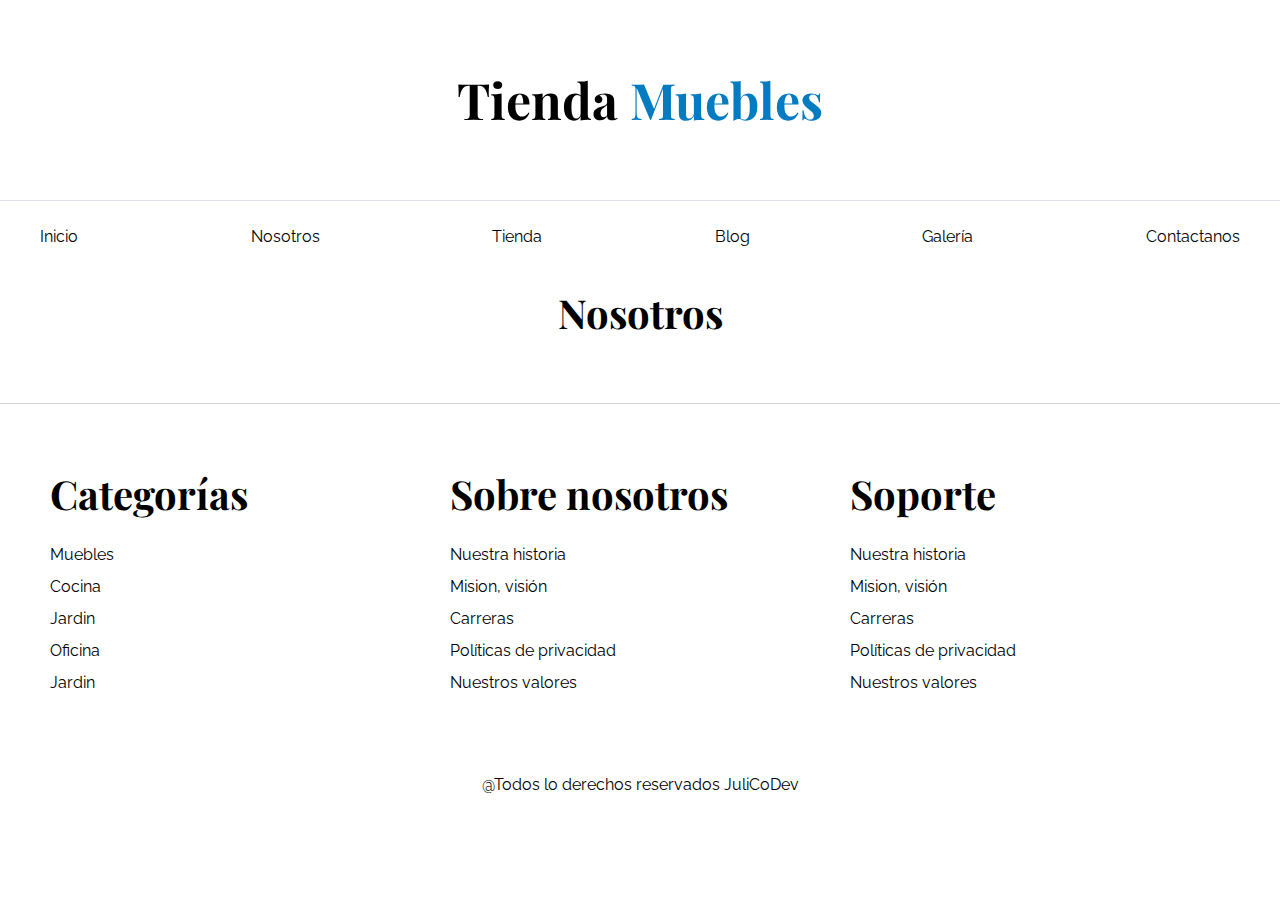
<file: plantilla.html>
<!DOCTYPE html>
<html lang="en">
<head>
    <meta charset="UTF-8">
    <meta name="viewport" content="width=device-width, initial-scale=1.0">
    <link rel="stylesheet" href="/css/normalize.css">
    <link rel="stylesheet" href="./css/app.css">
    <title>E-comerce Nosotros</title>
</head>
<body>
    <header>
        <h1 class="nombre-sitio">Tienda <span> Muebles </span></h1>
    </header>
    <div class="contenedor-navegacion">
        <nav class="nav-principal contenedor">    
            <a href="index.html">Inicio</a>
            <a href="nosotros.html">Nosotros</a>
            <a href="tienda.html">Tienda</a>
            <a href="blog.html">Blog</a>
            <a href="galeria.html">Galería</a>
            <a href="contacto.html">Contactanos</a>
        </nav>
    </div>
 
    <main class="contnido-principal contenedor">
        <h2 class="text-center">Nosotros</h2>       
    </main>


    <footer class="site-footer">
        <div class="grid-footer contenedor">
            <div>
                <h3>Categorías</h3>
                <nav>
                    <a href="#">Muebles</a>
                    <a href="#">Cocina</a>
                    <a href="#">Jardin</a>
                    <a href="#">Oficina</a>
                    <a href="#">Jardin</a>
                </nav>
            </div>
            <div>
                <h3>Sobre nosotros</h3>
                <nav>
                    <a href="#">Nuestra historia</a>
                    <a href="#">Mision, visión</a>
                    <a href="#">Carreras</a>
                    <a href="#">Políticas de privacidad</a>
                    <a href="#">Nuestros valores</a>
                </nav>
            </div>
            <div>
                <h3>Soporte</h3>
                <nav>
                    <a href="#">Nuestra historia</a>
                    <a href="#">Mision, visión</a>
                    <a href="#">Carreras</a>
                    <a href="#">Políticas de privacidad</a>
                    <a href="#">Nuestros valores</a>
                </nav>
            </div>
        </div>
        <p>@Todos lo derechos reservados JuliCoDev</p>
    </footer>

</body>
</html>
</file>
<file: css/app.css>
@import url('https://fonts.googleapis.com/css2?family=Raleway&display=swap');
@import url('https://fonts.googleapis.com/css2?family=Playfair+Display&family=Raleway&display=swap');


html{
    box-sizing: border-box;
    font-size: 62.5%; /*1rem = 10px*/
}
*, *:before, *:after{
    box-sizing: inherit;
}
body{
    font-family: 'Raleway', sans-serif;
    line-height: 2;
    font-size: 1.6rem;
}

h1, h2 ,h3 {
    font-family: 'Playfair Display' , serif;
    margin: 0 0 5rem 0;
}


h1 {
    font-size: 4rem;
}

@media (min-width: 768px){
    h1{
        font-size: 5rem;
    }
}


h2{
    font-size: 3.2rem;
}

@media (min-width: 768px){
    h2{
        font-size: 4rem;
    }
}
h3{
    font-size: 2.4rem;
}

@media (min-width: 768px){
    h3{
        font-size: 4rem;
    }
}

a {
    text-decoration: none;
    color: #000;
}

img {
    max-width: 100%;
    display: block;
}
.btn{
    background-color: #8cbc00;
    display: block;
    color: white;
    text-transform: uppercase;
    font-weight: 900;
    padding: 1rem;
    transition: background-color .3s ease-out;
    border: none;
}   

.btn:hover{
    background-color: #769c02;    
    cursor: pointer;
}


/*Utilidades */ 
.text-center{
    text-align: center;
}

.max-width-30{
    max-width: 30rem;
}

.texto-producto{
    text-align: center;
    color: white;
    padding: 2rem;
}

.texto-producto h3{
    margin: 0;
}

.texto-producto p{
    margin: 0 .5;
}
.precio {
    font-size: 2.8rem;
    font-weight: 900;
}



.contenedor{
    max-width: 1200px;
    margin: auto;
}

.nombre-sitio {
    margin-top: 50px;
    text-align: center;
}

.nombre-sitio span{
    color: #037bc0;
}

.contenedor-navegacion{
    border-top: 1px solid #e1e1ee;
}
.nav-principal{
    padding: 20px 0;
    display: flex;
    flex-direction: column;
    align-items: center;
}

@media (min-width: 768px){
    .nav-principal{  
        justify-content: space-between;
        flex-direction: row;
    }
    .hero {
        height: 55rem;
    }
}

.enlace{
    text-transform: uppercase;
    text-decoration: none;
    font-weight: bold;
    color: dodgerblue;
}

.hero{
    background-image: url('../images/principal.jpg');
    background-repeat: no-repeat;
    background-size: cover;
    background-position: center center;
    height: 25rem;
}

/* Categorias */
.categoria img{
    width: 100%;
    display: block;
}
.categoria{
    margin-bottom: 2rem;
}

.categorias{
    padding: 5rem 0;
}
@media (min-width: 768px){
    .listado-categorias{
        display: grid;
        grid-template-columns: repeat(3 , 1fr);
        gap: 20px;
    }
    .categoria{
        margin-bottom: 0;
    }
}
.categorias h2{
    text-align: center;
}

.categoria a{
    text-align: center;
    display: block;
    padding: 20px;
    font-size: 20px;
}

.categoria a:hover{
    background-color: #037bc0;
    color: white;
    font-size: 22px;
    border-bottom-right-radius: 10px;
}

/* Bloque nosotros */
.sobre-nosotros{
    background-image: linear-gradient(to right, transparent 50%, #037bc0 50%, #037bc0 100%) , url('../images/nosotros.jpg');
    background-position: left center;
    padding: 10rem 0;
    background-repeat: no-repeat;
    background-size: 100%, 120rem;
}

/* .sobre-nosotros-grid{
    display: grid;
    grid-template-columns: repeat(2, 1fr);
    gap: 20rem;
}

.texto-nosotros{
    grid-column: 2 / 3; /* Linea 2 a la 3
} */

/* sobre nosotros con felxbox */
.sobre-nosotros-grid{
    display: flex;
    justify-content: flex-end;
}

.texto-nosotros{
    flex-basis: 50%;
    padding-left: 10rem;
    color: white;

}

/*Listado de productos */

.producto{
    background-color: #037bc0;
    margin-bottom: 2rem;
}
.producto:last-of-type{
    margin-bottom: 0;
}
@media (min-width: 768px ){
    .contenido-principal{
        padding-top: 5rem;
    }
    
    .producto{
        margin-bottom: 0;
    }
    
    .listado-productos{
        display: grid;
        grid-template-columns: repeat(6, 1fr);
        gap: 2rem;
    }
    
    .producto:nth-child(1){
        grid-column: 1 / 7;
        display: grid;
        grid-template-columns: 3fr 2fr;
    }
    
    
    .producto:nth-child(1)  img{
        height: 43rem;
        width: 100%;
        object-fit: cover; 
    }
    
    
    
    .producto:nth-child(2){
        grid-column: 1 / 4;
    }
    
    .producto:nth-child(2) img, .producto:nth-child(3) img{
        height:30rem;
        width: 100%;
        object-fit: cover; 
    }
    
    .producto:nth-child(3){
        grid-column: 4 / 7;
    }
    
    
    .producto:nth-child(4){
        grid-column: 1 / 3;
    }
    
    .producto:nth-child(5){
        grid-column: 3 / 5;
    }
    
    .producto:nth-child(6){
        grid-column: 5 / 7;
    }
}

/** Footer */
.site-footer{
    border-top: 1px solid rgb(212, 212, 212);
    margin-top: 5rem;
    padding: 5rem;
}

.site-footer h3{
    margin-bottom: .5rem;
    text-align: center;

}

.site-footer a{
    display: block;
    text-align: left;

}

.site-footer p{
    margin-top: 5rem;
    text-align: center;
}



@media (min-width: 768px){
    .grid-footer{
        /* display: flex; */
        display: grid;
        grid-template-columns: repeat(3 , 1fr);
        gap: 2rem;
        text-align: left;
    }

    .site-footer h3{
        margin-bottom: .5rem;
        text-align: left;
    
    }
}

.grid-footer > div{
    margin-bottom: 2rem;
}

/*
.grid-footer div:nth-child(2){
    flex: 3;
} */
</file>
<file: css/blog.css>
.contenedor-blog{
    display: grid;
    grid-template-columns: 2fr 1fr;
}

.entrada-blog {
    border-bottom: 2px solid #e1e1e1;
    padding-bottom: 4rem;
    margin-bottom: 2rem;
}

.entrada-blog:last-of-type{
    border: none;
}

.entrada-meta{
    display: flex;
    justify-content: space-between;
}

.entrada-meta p {
    font-weight: 700;

}
.entrada-meta span{
    color: #037bc0;
}
</file>
<file: css/contacto.css>
.formulario {
    max-width: 60rem;
    margin: auto;    
}

.formulario fieldset{
    border: 1px solid black ;
    margin-bottom: 2rem;
}

.formulario legend{
    background-color: #005485;
    width: 100%;
    color: white;
    text-align: center;
    text-transform: uppercase;
    font-weight: 900;
    padding: 1rem;
    margin-bottom: 4rem;
}

.campo{
    display: flex;
    margin-bottom: 2rem;
}

.campo label{
    flex-basis: 10rem;
}

.campo input:not([type="radio"]){
    flex: 1; /* toma le espacio disponible*/
    border: 1px solid #e1e1e1;
    padding: 1rem;
}
</file>
<file: css/galeria.css>
.galeria{
    list-style: none;
    padding: 0;
    margin: 0;
    display: grid;
    grid-template-columns: repeat(2, 1fr);
    gap: 2rem;
}

.galeria img {
    height: 40rem;
    width: 40rem;
    object-fit: cover;
}

@media (min-width: 768p){
    .galeria{
        grid-template-columns: repeat(3, 1fr);
    }
}
</file>
<file: css/nostoros.css>
.contenido-nosotros{
    display: grid;
    grid-template-columns: 1fr 2fr;
    grid-template-columns: repeat(auto-fit, minmax(25rem, 1fr));
    gap: 5rem;
}

.informacion-nosotros{
    display: flex;
    flex-direction: column;
    justify-content: space-between;
    padding: 5rem;
}

@media (min-width: 768px){
    .informacion-nosotros{
        padding: 0;
    }
}
</file>
